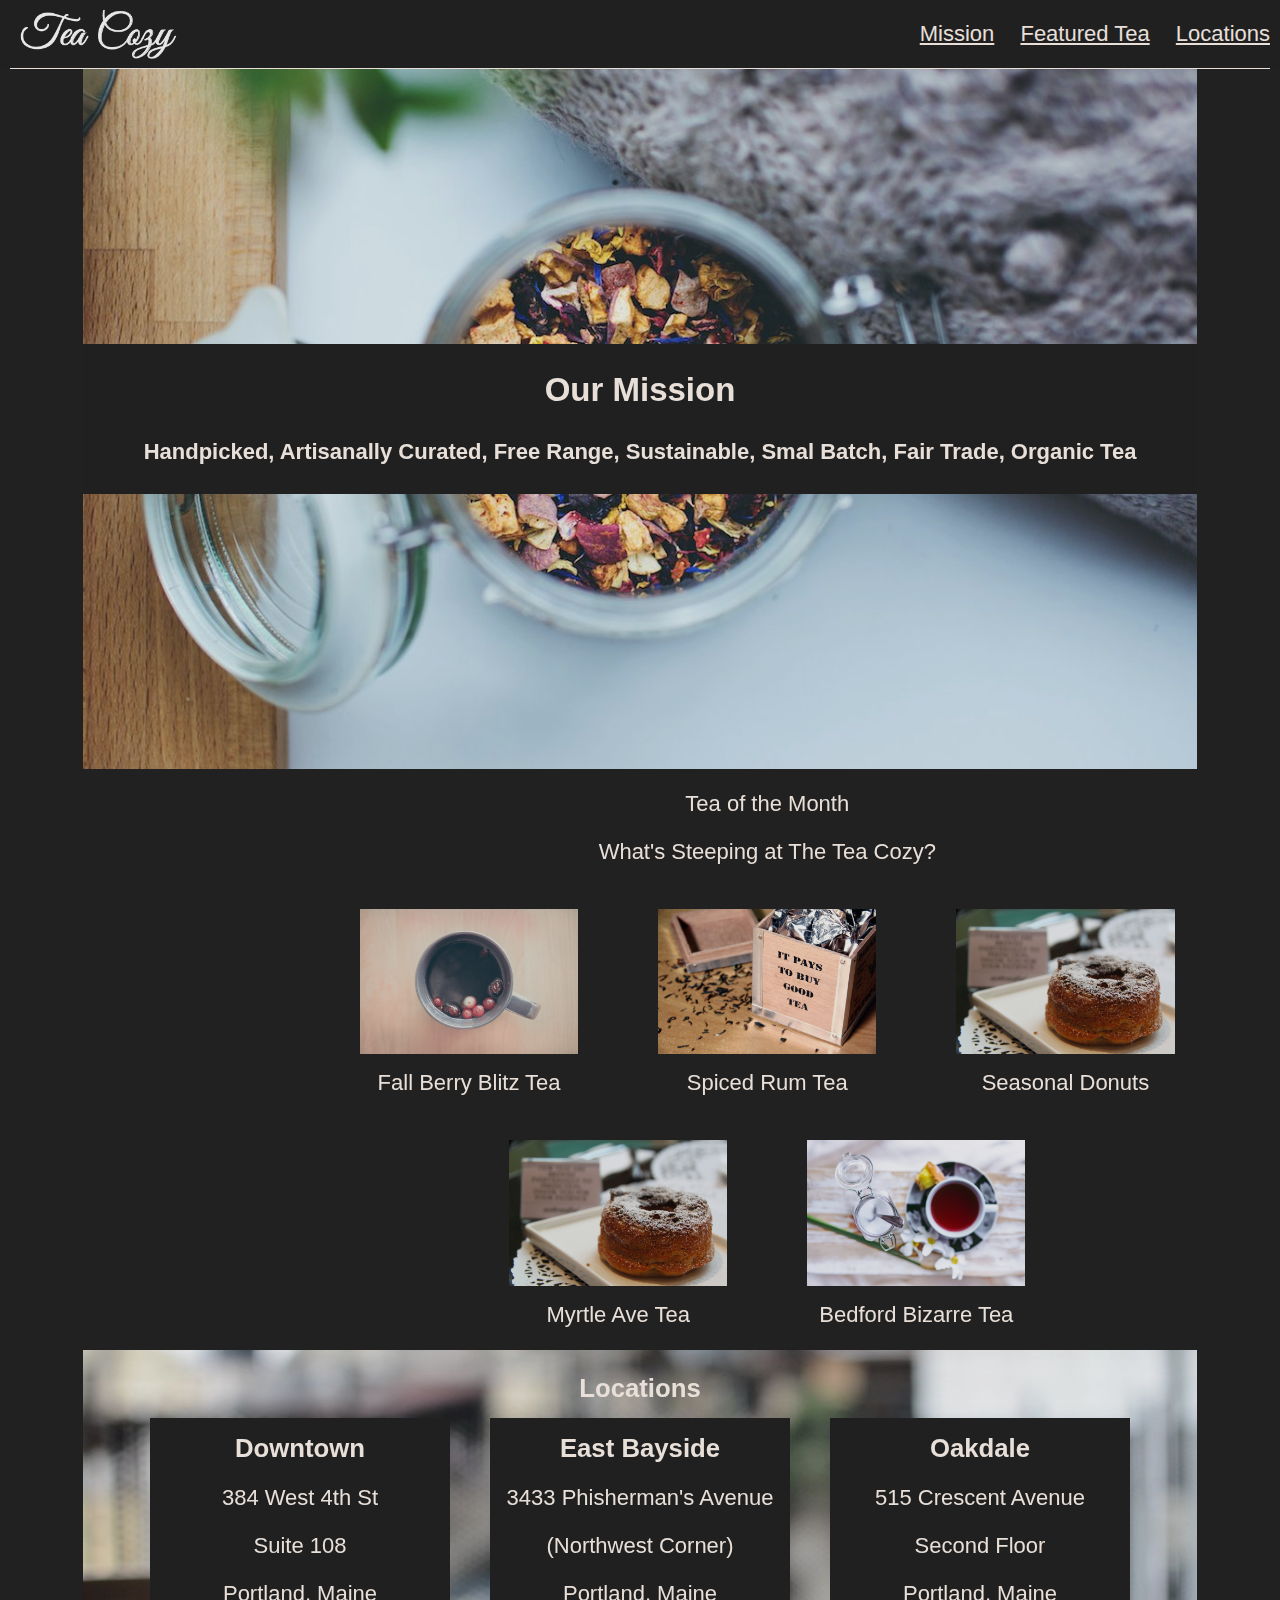
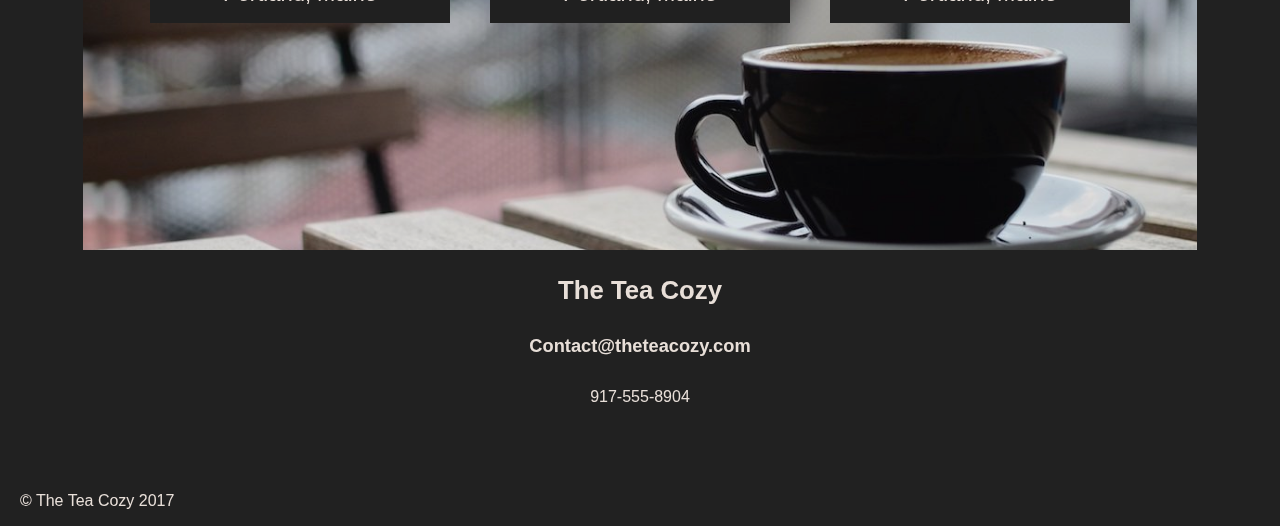
<file: index.html>
<!DOCTYPE html>
<html lang="en">
<head>
    <meta charset="UTF-8">
    <meta http-equiv="X-UA-Compatible" content="IE=edge">
    <meta name="viewport" content="width=device-width, initial-scale=1.0">
    <title>Tea Cozy</title>
    <link rel="stylesheet" href="styles/styles.css" type="text/css">
</head>
<body>
    <!-- header start -->
    <header class="header-container">
        <!-- nav bar below -->
        <nav>
            <img class="logo" src="images/img-tea-cozy-logo.png" alt="Tea Cozy Logo">
            <!-- <ul>
                <li>Mission</li>
                <li>Featured Tea</li>
                <li>Locations</li>
            </ul> -->
            <div class="nav-links">
            <a href="#">Mission</a>
            <a href="#">Featured Tea</a>
            <a href="#">Locations</a>
            </div>
        </nav>
        <!-- hero image with mission statment below -->
        </header>
        <div class="hero">
            <!-- <img src="images/img-mission-background.jpg" alt="overhead view of tea herbs in a glass jar"> -->
            <div class="mission-statement">
                <h2>Our Mission</h2>
                <h4>Handpicked, Artisanally Curated, Free Range, Sustainable, Smal Batch, Fair Trade, Organic Tea</h4>
            </div>
        </div>
    
<!-- tea of the month section with images -->
    <section class="tea-of-month-container">
        <div class="month-tea">
            <p>Tea of the Month</p>
            <p>What's Steeping at The Tea Cozy?</p>
        </div>
        <figure class="tea1">
            <img class="tea" src="images/img-berryblitz.jpg" alt="Overhead view of tea in a cup">
            <figcaption>Fall Berry Blitz Tea</figcaption>
        </figure>
        <figure class="tea2">
            <img class="tea" src="images/img-spiced-rum.jpg" alt="spiced rum tea mix in wooden box">
            <figcaption>Spiced Rum Tea</figcaption>
        </figure>
        <figure class="tea3">
            <img class="tea" src="images/img-donut.jpg" alt="Picture of a donut">
            <figcaption>Seasonal Donuts</figcaption>
        </figure>
        <figure class="tea4">
            <img class="tea" src="images/img-donut.jpg" alt="Picture of a donut">
            <figcaption>Myrtle Ave Tea</figcaption>
        </figure>
        <figure class="tea5">
            <img class="tea" src="images/img-bedford-bizarre.jpg" alt="Overhead view of tea in a up with a cup of sugar next to it">
            <figcaption>Bedford Bizarre Tea</figcaption>
        </figure>
    </section>
<!-- locations below -->
    <section class="location-container">
        <h3>Locations</h3>
        <div>
            <h3>Downtown</h3>
            <p>384 West 4th St</p>
            <p>Suite 108</p>
            <p>Portland, Maine</p>
        </div>
        <div>
            <h3>East Bayside</h3>
            <p>3433 Phisherman's Avenue</p>
            <p>(Northwest Corner)</p>
            <p>Portland, Maine</p>
        </div>
        <div>
            <h3>Oakdale</h3>
            <p>515 Crescent Avenue</p>
            <p>Second Floor</p>
            <p>Portland, Maine</p>
        </div>
    </section>
<!-- footer -->
    <footer>
        <div class="info-footer">
            <h3>The Tea Cozy</h3>
            <h5>Contact@theteacozy.com</h5>
            <p class="font-size">917-555-8904</p>
        </div>
        <p class="font-size left-align">&copy; The Tea Cozy 2017</p>
    </footer>

</body>
</html>
</file>
<file: styles/styles.css>
/* default styles */
body {
    background-color: #212121;
    text-align: center;
    color: #FAF9F6;
    padding: 0;
    margin: 0;
    font-size: 1.375rem;
    font-family: Helvetica, sans-serif;
    color: seashell;
    opacity: 0.9;
}

.logo {
    height: 3.125rem;
    margin-left: .625rem;
}
/* default styles end */
/* nav bar */
nav {
    margin: 0 .625rem;
    display: flex;
    border-bottom: 1px solid seashell;
    justify-content: space-between;
    align-items: center;
}
/*  TODO ---- fix spacing around nav links */
.nav-links a {
    color: seashell;
    text-decoration: underline;
}

 .nav-links :nth-child(2) {
    margin: 0 1.25rem;
}

.header-container {
    position: fixed;
    background-color: #212121;
    width: 100%;
    top: 0rem;
    display: grid;
    height: 4.313rem;
    position: fixed;
}


.hero {
     /* top: 4.313rem; */
    display: flex;
    justify-content: center;
    align-items: center;
    text-align: center;
    width: 87%;
    height: 43.75rem;
    margin: 4.313rem auto 0 auto;
    background-image: url('../images/img-mission-background.jpg');
    background-size: cover;
    background-position: center;
    /* background-repeat: no-repeat; */
}

.mission-statement {
    width: 100%;
    background-color: #212121;
}

.tea-of-month-container {
    width: 73%;
    display: grid;
    margin: 0 25%;
    /* 3 separate strings and 3 letters in string */
    /* column-gap: 1rem; */
    grid-template-columns: repeat(3, 0fr);
}

 .month-tea {
    grid-column: span 3;
}

 .tea4 {
    grid-row-start: 3;
    grid-column: 1 / span 2;

}

.tea5 {
    grid-column: 2 / span 2;
    grid-row-start: 3;
}

.tea{
    width:13.636rem;
    height:9.091rem;
}

figcaption {
    margin-top: .625rem;
}

.location-container {
    background-image: url('../images/img-locations-background.jpg');
    width: 87%;
    height: 31.25rem;
    margin: 0 auto;
    background-size: cover;
    background-position: center;
    display: grid;
    grid-template-columns: repeat(3, 18.75rem);
    grid-template-rows: 4.25rem 12.8rem;
    justify-items: center;
    /* align-items: flex-start; */
    justify-content: center;
    column-gap: 2.5rem;
}

.location-container div {
    background-color: #212121;
    width: 100%;
}


.location-container h3 {
    margin: 1rem 0 .938rem 0;
    grid-column-start: 1;
    grid-column-end: 4;
    align-self: end;
}

.location-container > :nth-child(3) {
   margin: 0 2.5rem;
}

.location-container > :nth-child(4) {
    opacity: 1;
}

.info-footer {
    height: 12.5rem;
}

.font-size {
    font-size: 16px;
}

.left-align {
    text-align: left;
    margin-left: 1.25rem;
}



/* 4 grids --- nav bar, tea of the month, locations, footer */
</file>
